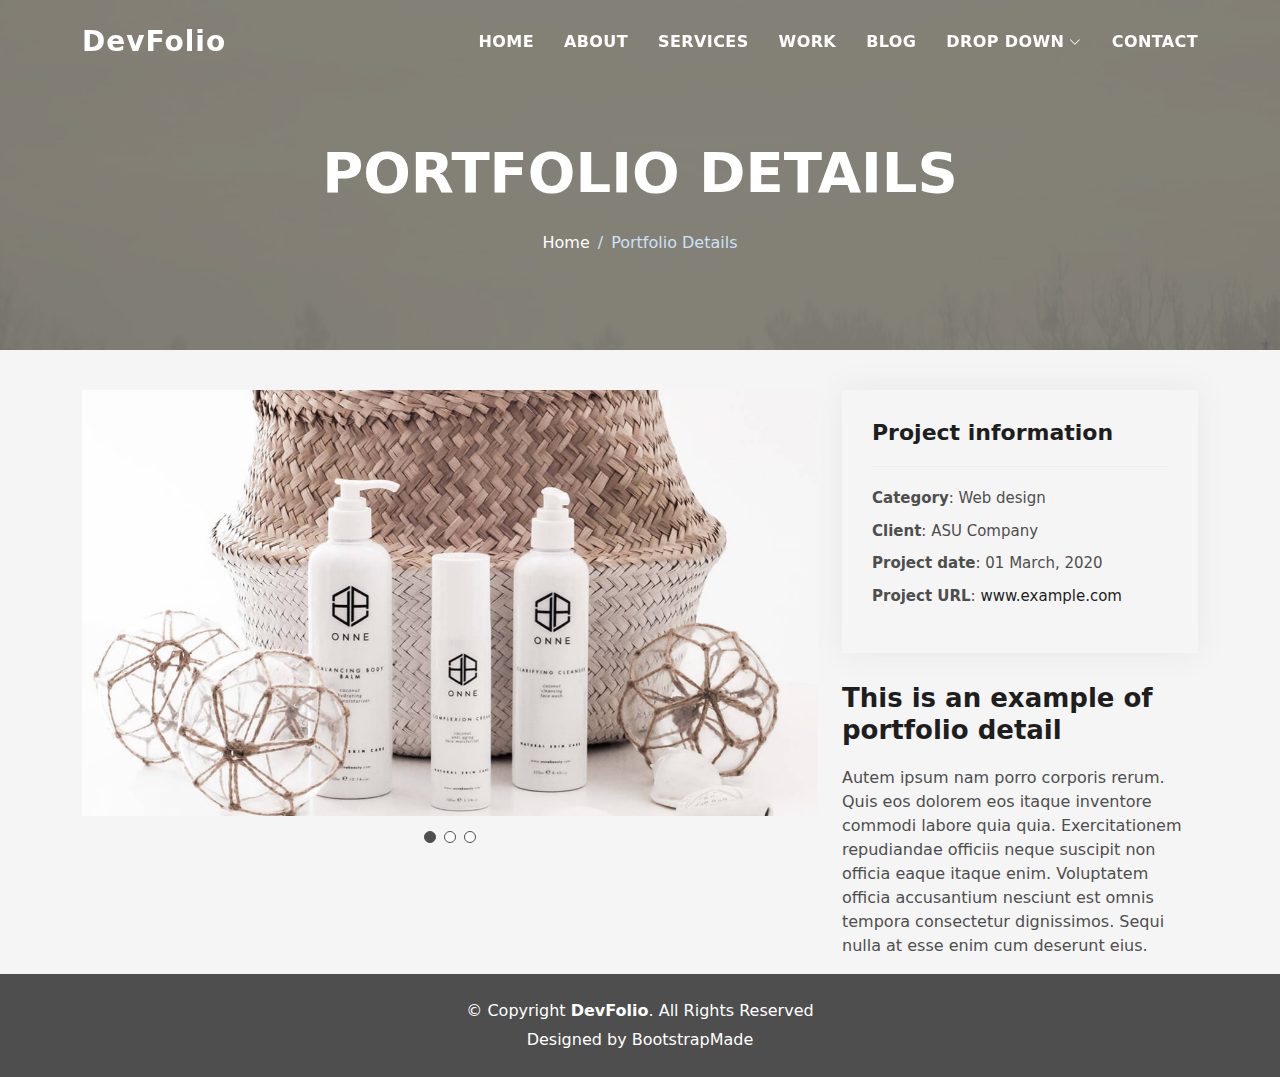
<file: portfolio-details.html>
<!DOCTYPE html>
<html lang="en">

<head>
  <meta charset="utf-8">
  <meta content="width=device-width, initial-scale=1.0" name="viewport">

  <title>DevFolio Bootstrap Portfolio Template - Portfolio Details</title>
  <meta content="" name="description">
  <meta content="" name="keywords">

  <!-- Favicons -->
  <link href="assets/img/favicon.png" rel="icon">
  <link href="assets/img/apple-touch-icon.png" rel="apple-touch-icon">

  <!-- Vendor CSS Files -->
  <link href="assets/vendor/bootstrap/css/bootstrap.min.css" rel="stylesheet">
  <link href="assets/vendor/bootstrap-icons/bootstrap-icons.css" rel="stylesheet">
  <link href="assets/vendor/glightbox/css/glightbox.min.css" rel="stylesheet">
  <link href="assets/vendor/swiper/swiper-bundle.min.css" rel="stylesheet">

  <!-- Template Main CSS File -->
  <link href="assets/css/style.css" rel="stylesheet">

  <!-- =======================================================
  * Template Name: DevFolio
  * Updated: Nov 17 2023 with Bootstrap v5.3.2
  * Template URL: https://bootstrapmade.com/devfolio-bootstrap-portfolio-html-template/
  * Author: BootstrapMade.com
  * License: https://bootstrapmade.com/license/
  ======================================================== -->
</head>

<body>

  <!-- ======= Header ======= -->
  <header id="header" class="fixed-top">
    <div class="container d-flex align-items-center justify-content-between">

      <h1 class="logo"><a href="index.html">DevFolio</a></h1>
      <!-- Uncomment below if you prefer to use an image logo -->
      <!-- <a href="index.html" class="logo"><img src="assets/img/logo.png" alt="" class="img-fluid"></a>-->

      <nav id="navbar" class="navbar">
        <ul>
          <li><a class="nav-link scrollto " href="#hero">Home</a></li>
          <li><a class="nav-link scrollto" href="#about">About</a></li>
          <li><a class="nav-link scrollto" href="#services">Services</a></li>
          <li><a class="nav-link scrollto " href="#work">Work</a></li>
          <li><a class="nav-link scrollto " href="#blog">Blog</a></li>
          <li class="dropdown"><a href="#"><span>Drop Down</span> <i class="bi bi-chevron-down"></i></a>
            <ul>
              <li><a href="#">Drop Down 1</a></li>
              <li class="dropdown"><a href="#"><span>Deep Drop Down</span> <i class="bi bi-chevron-right"></i></a>
                <ul>
                  <li><a href="#">Deep Drop Down 1</a></li>
                  <li><a href="#">Deep Drop Down 2</a></li>
                  <li><a href="#">Deep Drop Down 3</a></li>
                  <li><a href="#">Deep Drop Down 4</a></li>
                  <li><a href="#">Deep Drop Down 5</a></li>
                </ul>
              </li>
              <li><a href="#">Drop Down 2</a></li>
              <li><a href="#">Drop Down 3</a></li>
              <li><a href="#">Drop Down 4</a></li>
            </ul>
          </li>
          <li><a class="nav-link scrollto" href="#contact">Contact</a></li>
        </ul>
        <i class="bi bi-list mobile-nav-toggle"></i>
      </nav><!-- .navbar -->

    </div>
  </header><!-- End Header -->

  <div class="hero hero-single route bg-image" style="background-image: url(assets/img/overlay-bg.jpg)">
    <div class="overlay-mf"></div>
    <div class="hero-content display-table">
      <div class="table-cell">
        <div class="container">
          <h2 class="hero-title mb-4">Portfolio Details</h2>
          <ol class="breadcrumb d-flex justify-content-center">
            <li class="breadcrumb-item">
              <a href="#">Home</a>
            </li>
            <li class="breadcrumb-item active">Portfolio Details</li>
          </ol>
        </div>
      </div>
    </div>
  </div>

  <main id="main">

    <!-- ======= Portfolio Details Section ======= -->
    <section id="portfolio-details" class="portfolio-details">
      <div class="container">

        <div class="row gy-4">

          <div class="col-lg-8">
            <div class="portfolio-details-slider swiper">
              <div class="swiper-wrapper align-items-center">

                <div class="swiper-slide">
                  <img src="assets/img/portfolio-details-1.jpg" alt="">
                </div>

                <div class="swiper-slide">
                  <img src="assets/img/portfolio-details-2.jpg" alt="">
                </div>

                <div class="swiper-slide">
                  <img src="assets/img/portfolio-details-3.jpg" alt="">
                </div>

              </div>
              <div class="swiper-pagination"></div>
            </div>
          </div>

          <div class="col-lg-4">
            <div class="portfolio-info">
              <h3>Project information</h3>
              <ul>
                <li><strong>Category</strong>: Web design</li>
                <li><strong>Client</strong>: ASU Company</li>
                <li><strong>Project date</strong>: 01 March, 2020</li>
                <li><strong>Project URL</strong>: <a href="#">www.example.com</a></li>
              </ul>
            </div>
            <div class="portfolio-description">
              <h2>This is an example of portfolio detail</h2>
              <p>
                Autem ipsum nam porro corporis rerum. Quis eos dolorem eos itaque inventore commodi labore quia quia. Exercitationem repudiandae officiis neque suscipit non officia eaque itaque enim. Voluptatem officia accusantium nesciunt est omnis tempora consectetur dignissimos. Sequi nulla at esse enim cum deserunt eius.
              </p>
            </div>
          </div>

        </div>

      </div>
    </section><!-- End Portfolio Details Section -->

  </main><!-- End #main -->

  <!-- ======= Footer ======= -->
  <footer>
    <div class="container">
      <div class="row">
        <div class="col-sm-12">
          <div class="copyright-box">
            <p class="copyright">&copy; Copyright <strong>DevFolio</strong>. All Rights Reserved</p>
            <div class="credits">
              <!--
              All the links in the footer should remain intact.
              You can delete the links only if you purchased the pro version.
              Licensing information: https://bootstrapmade.com/license/
              Purchase the pro version with working PHP/AJAX contact form: https://bootstrapmade.com/buy/?theme=DevFolio
            -->
              Designed by <a href="https://bootstrapmade.com/">BootstrapMade</a>
            </div>
          </div>
        </div>
      </div>
    </div>
  </footer><!-- End  Footer -->

  <div id="preloader"></div>
  <a href="#" class="back-to-top d-flex align-items-center justify-content-center"><i class="bi bi-arrow-up-short"></i></a>

  <!-- Vendor JS Files -->
  <script src="assets/vendor/purecounter/purecounter_vanilla.js"></script>
  <script src="assets/vendor/bootstrap/js/bootstrap.bundle.min.js"></script>
  <script src="assets/vendor/glightbox/js/glightbox.min.js"></script>
  <script src="assets/vendor/swiper/swiper-bundle.min.js"></script>
  <script src="assets/vendor/typed.js/typed.umd.js"></script>
  <script src="assets/vendor/php-email-form/validate.js"></script>

  <!-- Template Main JS File -->
  <script src="assets/js/main.js"></script>

</body>

</html>
</file>
<file: assets/css/style.css>
/**
* Template Name: DevFolio
* Updated: Nov 17 2023 with Bootstrap v5.3.2
* Template URL: https://bootstrapmade.com/devfolio-bootstrap-portfolio-html-template/
* Author: BootstrapMade.com
* License: https://bootstrapmade.com/license/
*/

/*--------------------------------------------------------------
# General
--------------------------------------------------------------*/
body {
  background-color: #f5f5f5;
  color: #4e4e4e;
}

h1,
h2,
h3,
h4,
h5,
h6 {
  color: #1e1e1e;
}

a {
  color: #1e1e1e;
  text-decoration: none;
  transition: all 0.5s ease-in-out;
}

a:hover {
  color: #4e4e4e;
  text-decoration: none;
  transition: all 0.5s ease-in-out;
}

.p-r {
  position: relative;
}

.color-a {
  text-decoration: none;
  color: #4e4e4e;
}

.color-d {
  color: #f5f5f5;
}

.color-text-a {
  text-decoration: none;
  color: #4e4e4e;
}

.box-shadow,
.card-blog,
.work-box,
.service-box,
.paralax-mf {
  box-shadow: 0 13px 8px -10px rgba(0, 0, 0, 0.1);
}

.box-shadow-a,
.button:hover {
  text-decoration: none;
  box-shadow: 0 0 0 4px #cde1f8;
}

.display-5 {
  font-size: 2.5rem;
  font-weight: 300;
  line-height: 1.1;
}

.display-6 {
  font-size: 2rem;
  font-weight: 300;
  line-height: 1.1;
}

.avatar {
  width: 32px;
  height: 32px;
  margin-right: 4px;
  overflow: hidden;
}

.bg-image {
  background-repeat: no-repeat;
  background-attachment: fixed;
  background-size: cover;
  background-position: center center;
}

@media (max-width: 1024px) {
  .bg-image {
    background-attachment: scroll;
  }
}

.overlay-mf {
  background-color: #4e4e4e;
}

.overlay-mf {
  position: absolute;
  top: 0;
  left: 0px;
  padding: 0;
  height: 100%;
  width: 100%;
  opacity: 0.7;
}

.paralax-mf {
  position: relative;
  padding: 8rem 0;
}

.display-table {
  width: 100%;
  height: 100%;
  display: table;
}

.table-cell {
  display: table-cell;
  vertical-align: middle;
}

/*--/ Sections /--*/
.sect-4 {
  padding: 4rem 0;
}

.sect-pt4 {
  padding-top: 4rem;
}

.sect-mt4 {
  margin-top: 4rem;
}

/*--/ Title s /--*/
.title-s {
  font-weight: 600;
  color: #1e1e1e;
  font-size: 1.1rem;
}

/*--/ Title A /--*/
.title-box {
  margin-bottom: 4rem;
}

.title-a {
  text-decoration: none;
  font-size: 3rem;
  font-weight: bold;
  text-transform: uppercase;
}

.subtitle-a {
  text-decoration: none;
  color: #4e4e4e;
}

.line-mf {
  width: 40px;
  height: 5px;
  background-color: #4e4e4e;
  margin: 0 auto;
}

/*--/ Title Left /--*/
.title-box-2 {
  margin-bottom: 3rem;
}

.title-left {
  font-size: 2rem;
  position: relative;
}

.title-left:before {
  content: "";
  position: absolute;
  height: 3px;
  background-color: #4e4e4e;
  width: 100px;
  bottom: -12px;
}

/*------/ Box /------*/
.box-pl2 {
  padding-left: 2rem;
}

.box-shadow-full {
  padding: 3rem 1.25rem;
  position: relative;
  background-color: #fff;
  margin-bottom: 3rem;
  z-index: 2;
  box-shadow: 0 1px 1px 0 rgba(0, 0, 0, 0.06), 0 2px 5px 0 rgba(0, 0, 0, 0.2);
}

@media (min-width: 768px) {
  .box-shadow-full {
    padding: 3rem;
  }
}

/*------/ Socials /------*/
.socials {
  padding: 1.5rem 0;
}

.socials ul li {
  display: inline-block;
}

.socials .ico-circle {
  height: 40px;
  width: 40px;
  font-size: 1.2rem;
  border-radius: 50%;
  line-height: 1.6;
  margin: 0 15px 0 0;
  box-shadow: 0 0 0 3px #4e4e4e;
  transition: all 500ms ease;
}

.socials .ico-circle:hover {
  background-color: #4e4e4e;
  color: #fff;
  box-shadow: 0 0 0 3px #cde1f8;
  transition: all 500ms ease;
}

/*------/ Ul resect /------*/
.ul-resect,
.widget-tags ul,
.widget-sidebar .list-sidebar,
.box-comments .list-comments,
.blog-wrapper .post-meta ul,
.list-ico,
.socials ul {
  list-style: none;
  padding-left: 0;
  margin-bottom: 0;
}

.list-ico {
  line-height: 2;
}

.list-ico span {
  color: #4e4e4e;
  margin-right: 10px;
}

/*------/ Ico Circle /------*/
.ico-circle {
  height: 100px;
  width: 100px;
  font-size: 2rem;
  border-radius: 50%;
  line-height: 1.55;
  margin: 0 auto;
  text-align: center;
  box-shadow: 0 0 0 10px #4e4e4e;
  display: block;
}

/*------/ Owl Carousel /------*/
.owl-theme .owl-dots {
  text-align: center;
  margin-top: 18px;
}

.owl-theme .owl-dots .owl-dot {
  display: inline-block;
}

.owl-theme .owl-dots .owl-dot span {
  width: 18px;
  height: 7px;
  margin: 5px 5px;
  background: #cde1f8;
  border: 0px solid #cde1f8;
  display: block;
  transition: all 0.6s ease-in-out;
  cursor: pointer;
}

.owl-theme .owl-dots .owl-dot:hover span {
  background-color: #cde1f8;
}

.owl-theme .owl-dots .owl-dot.active span {
  background-color: #1B1B1B;
  width: 25px;
}

/*--/ Scrolltop s /--*/
.scrolltop-mf {
  position: relative;
  display: none;
}

.scrolltop-mf span {
  z-index: 999;
  position: fixed;
  width: 42px;
  height: 42px;
  background-color: #4e4e4e;
  opacity: 0.7;
  font-size: 1.6rem;
  line-height: 1.5;
  text-align: center;
  color: #fff;
  top: auto;
  left: auto;
  right: 30px;
  bottom: 50px;
  cursor: pointer;
  border-radius: 50%;
}

/*--------------------------------------------------------------
# Back to top button
--------------------------------------------------------------*/
.back-to-top {
  position: fixed;
  visibility: hidden;
  opacity: 0;
  right: 15px;
  bottom: 15px;
  z-index: 996;
  background: #4e4e4e;
  width: 40px;
  height: 40px;
  border-radius: 50px;
  transition: all 0.4s;
}

.back-to-top i {
  font-size: 28px;
  color: #fff;
  line-height: 0;
}

.back-to-top:hover {
  background: #298eff;
  color: #fff;
}

.back-to-top.active {
  visibility: visible;
  opacity: 1;
}

/*------/ Prelaoder /------*/
#preloader {
  position: fixed;
  top: 0;
  left: 0;
  right: 0;
  bottom: 0;
  z-index: 9999;
  overflow: hidden;
  background: #fff;
}

#preloader:before {
  content: "";
  position: fixed;
  top: calc(50% - 30px);
  left: calc(50% - 30px);
  border: 6px solid #f2f2f2;
  border-top: 6px solid #4e4e4e;
  border-radius: 50%;
  width: 60px;
  height: 60px;
  animation: animate-preloader 1s linear infinite;
}

@keyframes animate-preloader {
  0% {
    transform: rotate(0deg);
  }

  100% {
    transform: rotate(360deg);
  }
}

/*------/ Button /------*/
.button {
  display: inline-block;
  padding: 0.3rem 0.6rem;
  text-align: center;
  vertical-align: middle;
  -webkit-user-select: none;
  -moz-user-select: none;
  user-select: none;
  font-size: 1rem;
  border-radius: 0.3rem;
  border: 1px solid transparent;
  transition: all 500ms ease;
  cursor: pointer;
}

.button:focus {
  outline: 0;
}

.button:hover {
  background-color: #4e4e4e;
  color: #fff;
  transition: all 500ms ease;
}

.button-a {
  text-decoration: none;
  background-color: #4e4e4e;
  color: #fff;
  border-color: #cde1f8;
}

.button-big {
  padding: 0.9rem 2.3rem;
  font-size: 1.2rem;
}

.button-rouded {
  border-radius: 5rem;
}

.btn-lg {
  padding: 0.5rem 1rem;
  font-size: 1.25rem;
  line-height: 1.5;
  border-radius: 0.3rem;
}

/*--------------------------------------------------------------
# Header
--------------------------------------------------------------*/
#header {
  transition: all 0.5s;
  z-index: 997;
  padding: 20px 0;
}

#header .logo {
  font-size: 28px;
  margin: 0;
  padding: 0;
  font-weight: 600;
  letter-spacing: 1px;
}

#header .logo a {
  color: #fff;
}

#header .logo img {
  max-height: 40px;
}

#header.header-scrolled {
  background: rgba(0, 0, 0, 0.9);
  padding: 12px 0;
}

/*--------------------------------------------------------------
# Navigation Menu
--------------------------------------------------------------*/
/**
* Desktop Navigation 
*/
.navbar {
  padding: 0;
}

.navbar ul {
  margin: 0;
  padding: 0;
  display: flex;
  list-style: none;
  align-items: center;
}

.navbar li {
  position: relative;
}

.navbar>ul>li {
  white-space: nowrap;
  padding: 10px 0 10px 30px;
}

.navbar a,
.navbar a:focus {
  display: flex;
  align-items: center;
  justify-content: space-between;
  color: #fff;
  font-size: 16px;
  font-weight: 600;
  padding: 0;
  white-space: nowrap;
  transition: 0.3s;
  letter-spacing: 0.4px;
  position: relative;
  text-transform: uppercase;
}

.navbar a i,
.navbar a:focus i {
  font-size: 12px;
  line-height: 0;
  margin-left: 5px;
}

.navbar>ul>li>a:before {
  content: "";
  position: absolute;
  width: 100%;
  height: 2px;
  bottom: -6px;
  left: 0;
  width: 0;
  background-color: #fff;
  visibility: hidden;
  transition: all 0.3s ease-in-out 0s;
}

.navbar a:hover:before,
.navbar li:hover>a:before,
.navbar .active:before {
  visibility: visible;
  width: 80%;
}

.navbar a:hover,
.navbar .active,
.navbar .active:focus,
.navbar li:hover>a {
  color: #fff;
}

.navbar .dropdown ul {
  display: block;
  position: absolute;
  left: 30px;
  top: calc(100% + 30px);
  margin: 0;
  padding: 10px 0;
  z-index: 99;
  opacity: 0;
  visibility: hidden;
  background: #fff;
  box-shadow: 0px 0px 30px rgba(127, 137, 161, 0.25);
  transition: 0.3s;
}

.navbar .dropdown ul li {
  min-width: 200px;
}

.navbar .dropdown ul a {
  padding: 10px 20px;
  font-size: 14px;
  text-transform: none;
  color: #4e4e4e;
}

.navbar .dropdown ul a i {
  font-size: 12px;
}

.navbar .dropdown ul a:hover,
.navbar .dropdown ul .active:hover,
.navbar .dropdown ul li:hover>a {
  color: #4e4e4e;
}

.navbar .dropdown:hover>ul {
  opacity: 1;
  top: 100%;
  visibility: visible;
}

.navbar .dropdown .dropdown ul {
  top: 0;
  left: calc(100% - 30px);
  visibility: hidden;
}

.navbar .dropdown .dropdown:hover>ul {
  opacity: 1;
  top: 0;
  left: 100%;
  visibility: visible;
}

@media (max-width: 1366px) {
  .navbar .dropdown .dropdown ul {
    left: -90%;
  }

  .navbar .dropdown .dropdown:hover>ul {
    left: -100%;
  }
}

/**
* Mobile Navigation 
*/
.mobile-nav-toggle {
  color: #fff;
  font-size: 28px;
  cursor: pointer;
  display: none;
  line-height: 0;
  transition: 0.5s;
}

@media (max-width: 991px) {
  .mobile-nav-toggle {
    display: block;
  }

  .navbar ul {
    display: none;
  }
}

.navbar-mobile {
  position: fixed;
  overflow: hidden;
  top: 0;
  right: 0;
  left: 0;
  bottom: 0;
  background: rgba(78, 78, 78, 0.9);
  transition: 0.3s;
  z-index: 999;
}

.navbar-mobile .mobile-nav-toggle {
  position: absolute;
  top: 15px;
  right: 15px;
}

.navbar-mobile ul {
  display: block;
  position: absolute;
  top: 55px;
  right: 15px;
  bottom: 15px;
  left: 15px;
  padding: 10px 0;
  background-color: #fff;
  overflow-y: auto;
  transition: 0.3s;
}

.navbar-mobile>ul>li {
  padding: 0;
}

.navbar-mobile a:hover:before,
.navbar-mobile li:hover>a:before,
.navbar-mobile .active:before {
  visibility: hidden;
}

.navbar-mobile a,
.navbar-mobile a:focus {
  padding: 10px 20px;
  font-size: 15px;
  color: #4e4e4e;
}

.navbar-mobile a:hover,
.navbar-mobile .active,
.navbar-mobile li:hover>a {
  color: #4e4e4e;
}

.navbar-mobile .getstarted,
.navbar-mobile .getstarted:focus {
  margin: 15px;
}

.navbar-mobile .dropdown ul {
  position: static;
  display: none;
  margin: 10px 20px;
  padding: 10px 0;
  z-index: 99;
  opacity: 1;
  visibility: visible;
  background: #fff;
  box-shadow: 0px 0px 30px rgba(127, 137, 161, 0.25);
}

.navbar-mobile .dropdown ul li {
  min-width: 200px;
}

.navbar-mobile .dropdown ul a {
  padding: 10px 20px;
}

.navbar-mobile .dropdown ul a i {
  font-size: 12px;
}

.navbar-mobile .dropdown ul a:hover,
.navbar-mobile .dropdown ul .active:hover,
.navbar-mobile .dropdown ul li:hover>a {
  color: #4e4e4e;
}

.navbar-mobile .dropdown>.dropdown-active {
  display: block;
}

/*--------------------------------------------------------------
# Hero Section
--------------------------------------------------------------*/
.hero {
  height: 100vh;
  position: relative;
  color: #fff;
}

.hero .hero-content {
  text-align: center;
  position: absolute;
}

.hero .overlay-itro {
  background-color: rgba(0, 0, 0, 0.6);
  position: absolute;
  top: 0;
  left: 0px;
  padding: 0;
  height: 100%;
  width: 100%;
  opacity: 0.9;
}

.hero .hero-title {
  color: #fff;
  font-weight: 600;
  font-size: 3rem;
}

@media (min-width: 768px) {
  .hero .hero-title {
    font-size: 4.5rem;
  }
}

.hero .hero-subtitle {
  font-size: 1.5rem;
  font-weight: 600;
}

@media (min-width: 768px) {
  .hero .hero-subtitle {
    font-size: 2.5rem;
  }
}

.hero .text-slider-items {
  display: none;
}

.hero-single {
  height: 350px;
}

.hero-single .hero-content {
  margin-top: 30px;
}

.hero-single .hero-title {
  text-transform: uppercase;
  font-size: 3rem;
}

@media (min-width: 768px) {
  .hero-single .hero-title {
    font-size: 3.5rem;
  }
}

.hero-single .breadcrumb {
  background-color: transparent;
  color: #4e4e4e;
}

.hero-single .breadcrumb .breadcrumb-item:before {
  color: #cde1f8;
}

.hero-single .breadcrumb .breadcrumb-item.active {
  color: #cde1f8;
}

.hero-single .breadcrumb a {
  color: #fff;
}

/*--------------------------------------------------------------
# About
--------------------------------------------------------------*/
.about-mf .box-shadow-full {
  padding-top: 4rem;
  padding-bottom: 4rem;
}

.about-mf .about-img {
  margin-bottom: 2rem;
}

.about-mf .about-img img {
  margin-left: 10px;
}

@media (min-width: 767px) {
  .about-mf .box-pl2 {
    margin-top: 3rem;
    padding-left: 0rem;
  }
}

.skill-mf span {
  color: #4e4e4e;
}

.skill-mf .progress {
  background-color: #cde1f8;
  margin: 0.5rem 0 1.2rem 0;
  border-radius: 0;
  height: 0.7rem;
}

.skill-mf .progress .progress-bar {
  height: 0.7rem;
  background-color: #4e4e4e;
}

/*--------------------------------------------------------------
# Services
--------------------------------------------------------------*/
.service-box {
  background-color: #fff;
  padding: 2.5rem 1.3rem;
  border-radius: 1rem;
  margin-bottom: 3rem;
  text-align: center;
}

.service-box:hover .ico-circle {
  transition: all 500ms ease;
  color: #fff;
  background-color: #4e4e4e;
  box-shadow: 0 0 0 10px #cde1f8;
}

.service-box .service-ico {
  margin-bottom: 1rem;
  color: #1e1e1e;
}

.service-box .ico-circle {
  transition: all 500ms ease;
  display: inline-flex;
  align-items: center;
  justify-content: center;
}

.service-box .ico-circle i {
  line-height: 0;
  font-size: 40px;
}

.service-box .s-title {
  font-size: 1.4rem;
  text-transform: uppercase;
  text-align: center;
  padding: 0.4rem 0;
}

.service-box .s-description {
  color: #4e4e4e;
}

/*--------------------------------------------------------------
# Counter
--------------------------------------------------------------*/
.counter-box {
  color: #fff;
  text-align: center;
}

@media (min-width: 577px) {
  .counter-box {
    margin-bottom: 1.8rem;
  }
}

.counter-ico {
  margin-bottom: 1rem;
}

.counter-ico .ico-circle {
  height: 60px;
  width: 60px;
  line-height: 1.5;
  box-shadow: 0 0 0 10px #cde1f8;
}

.counter-num .counter {
  font-size: 2rem;
  margin-bottom: 0;
}

/*--------------------------------------------------------------
# Portfolio
--------------------------------------------------------------*/
.work-box {
  margin-bottom: 3rem;
  -webkit-backface-visibility: hidden;
  backface-visibility: hidden;
  background-color: #fff;
}

.work-box:hover img {
  transform: scale(1.3);
}

.work-img {
  display: block;
  overflow: hidden;
}

.work-img img {
  transition: all 1s;
}

.work-content {
  padding: 2rem 3% 1rem 4%;
}

.work-content .w-more {
  color: #4e4e4e;
  font-size: 0.8rem;
}

.work-content .w-more .w-ctegory {
  color: #4e4e4e;
}

.work-content .w-like {
  font-size: 2.5rem;
  color: #4e4e4e;
  float: right;
}

.work-content .w-like a {
  color: #4e4e4e;
}

.work-content .w-like .num-like {
  font-size: 0.7rem;
}

.w-title {
  font-size: 1.2rem;
}

/*--------------------------------------------------------------
# Portfolio Details
--------------------------------------------------------------*/
.portfolio-details {
  padding-top: 40px;
}

.portfolio-details .portfolio-details-slider img {
  width: 100%;
}

.portfolio-details .portfolio-details-slider .swiper-pagination {
  margin-top: 20px;
  position: relative;
}

.portfolio-details .portfolio-details-slider .swiper-pagination .swiper-pagination-bullet {
  width: 12px;
  height: 12px;
  background-color: #fff;
  opacity: 1;
  border: 1px solid #4e4e4e;
}

.portfolio-details .portfolio-details-slider .swiper-pagination .swiper-pagination-bullet-active {
  background-color: #4e4e4e;
}

.portfolio-details .portfolio-info {
  padding: 30px;
  box-shadow: 0px 0 30px rgba(78, 78, 78, 0.08);
}

.portfolio-details .portfolio-info h3 {
  font-size: 22px;
  font-weight: 700;
  margin-bottom: 20px;
  padding-bottom: 20px;
  border-bottom: 1px solid #eee;
}

.portfolio-details .portfolio-info ul {
  list-style: none;
  padding: 0;
  font-size: 15px;
}

.portfolio-details .portfolio-info ul li+li {
  margin-top: 10px;
}

.portfolio-details .portfolio-description {
  padding-top: 30px;
}

.portfolio-details .portfolio-description h2 {
  font-size: 26px;
  font-weight: 700;
  margin-bottom: 20px;
}

.portfolio-details .portfolio-description p {
  padding: 0;
}

/*--------------------------------------------------------------
# Testimonials
--------------------------------------------------------------*/
.testimonial-box {
  color: #fff;
  text-align: center;
}

.testimonial-box .author-test {
  margin-top: 1rem;
}

.testimonial-box .author-test img {
  margin: 0 auto;
}

.testimonial-box .author {
  color: #fff;
  text-transform: uppercase;
  font-weight: 600;
  margin: 1rem 0;
  display: block;
  font-size: 1.4rem;
}

.testimonial-box .comit {
  font-size: 2rem;
  color: #4e4e4e;
  background-color: #fff;
  width: 52px;
  height: 52px;
  display: block;
  margin: 0 auto;
  border-radius: 50%;
  line-height: 1.6;
}

@media (min-width: 768px) {
  .testimonial-box .description {
    padding: 0 5rem;
  }
}

@media (min-width: 992px) {
  .testimonial-box .description {
    padding: 0 8rem;
  }
}

@media (min-width: 1200px) {
  .testimonial-box .description {
    padding: 0 13rem;
  }
}

.swiper-pagination {
  margin-top: 20px;
  position: relative;
}

.swiper-pagination .swiper-pagination-bullet {
  width: 12px;
  height: 12px;
  background-color: rgba(255, 255, 255, 0.4);
  opacity: 1;
}

.swiper-pagination .swiper-pagination-bullet-active {
  background-color: #fff;
}

/*--------------------------------------------------------------
# Contact
--------------------------------------------------------------*/
.footer-paralax {
  padding: 4rem 0 0 0;
}

.contact-mf {
  margin-top: 4rem;
}

@media (min-width: 767px) {
  .contact-mf .box-pl2 {
    margin-top: 3rem;
    padding-left: 0rem;
  }
}

.php-email-form .error-message {
  display: none;
  color: #fff;
  background: #ed3c0d;
  text-align: center;
  padding: 15px;
  font-weight: 600;
}

.php-email-form .sent-message {
  display: none;
  color: #fff;
  background: #18d26e;
  text-align: center;
  padding: 15px;
  font-weight: 600;
}

.php-email-form .loading {
  display: none;
  background: #fff;
  text-align: center;
  padding: 15px;
}

.php-email-form .loading:before {
  content: "";
  display: inline-block;
  border-radius: 50%;
  width: 24px;
  height: 24px;
  margin: 0 10px -6px 0;
  border: 3px solid #18d26e;
  border-top-color: #eee;
  animation: animate-loading 1s linear infinite;
}

.php-email-form input,
.php-email-form textarea {
  border-radius: 0;
  box-shadow: none;
  font-size: 14px;
}

.php-email-form input:focus,
.php-email-form textarea:focus {
  border-color: #4e4e4e;
}

.php-email-form input {
  padding: 10px 15px;
}

.php-email-form textarea {
  padding: 12px 15px;
  margin-bottom: 0;
}

.php-email-form button[type=submit] {
  background: #4e4e4e;
  border: 0;
  padding: 10px 24px;
  color: #fff;
  transition: 0.4s;
}

.php-email-form button[type=submit]:hover {
  background: #3393ff;
}

@keyframes animate-loading {
  0% {
    transform: rotate(0deg);
  }

  100% {
    transform: rotate(360deg);
  }
}

/*--------------------------------------------------------------
# Blog
--------------------------------------------------------------*/
@media (min-width: 767px) {
  .card-blog {
    margin-bottom: 3rem;
  }
}

.card-blog .card-body {
  position: relative;
}

.card-blog .card-category-box {
  position: absolute;
  text-align: center;
  top: -16px;
  left: 15px;
  right: 15px;
  line-height: 25px;
  overflow: hidden;
}

.card-blog .card-category {
  display: inline-block;
  color: #fff;
  padding: 0 15px 5px;
  overflow: hidden;
  background-color: #4e4e4e;
  border-radius: 4px;
}

.card-blog .card-category .category {
  color: #fff;
  display: inline-block;
  text-transform: uppercase;
  font-size: 0.7rem;
  letter-spacing: 0.1px;
  margin-bottom: 0;
}

.card-blog .card-title {
  font-size: 1.3rem;
  margin-top: 0.6rem;
}

.card-blog .card-description {
  color: #4e4e4e;
}

.card-blog .post-author {
  display: inline-block;
}

.card-blog .post-date {
  color: #4e4e4e;
  display: inline-block;
  float: right;
}

/*--------------------------------------------------------------
# Blog Single
--------------------------------------------------------------*/
.post-box,
.form-comments,
.box-comments,
.widget-sidebar {
  padding: 2rem;
  background-color: #fff;
  margin-bottom: 3rem;
}

@media (min-width: 768px) {

  .post-box,
  .form-comments,
  .box-comments,
  .widget-sidebar {
    padding: 3rem;
  }
}

.blog-wrapper .article-title {
  font-size: 1.5rem;
}

@media (min-width: 768px) {
  .blog-wrapper .article-title {
    font-size: 1.9rem;
  }
}

.blog-wrapper .post-meta {
  margin: 1rem 0;
}

.blog-wrapper .post-meta ul {
  border-left: 4px solid #4e4e4e;
  margin-top: 1rem;
}

.blog-wrapper .post-meta ul li {
  display: inline-block;
  margin-left: 15px;
}

.blog-wrapper .post-meta ul a {
  color: #4e4e4e;
}

.blog-wrapper .post-meta ul span {
  color: #1e1e1e;
}

.blog-wrapper .blockquote {
  border-left: 4px solid #4e4e4e;
  padding: 18px;
  font-style: italic;
}

/*------/ Comments /------*/
.box-comments .list-comments li {
  padding-bottom: 40px;
}

.box-comments .list-comments .comment-avatar {
  display: table-cell;
  vertical-align: top;
}

.box-comments .list-comments .comment-avatar img {
  width: 80px;
  height: 80px;
}

.box-comments .list-comments .comment-author {
  font-size: 1.3rem;
}

@media (min-width: 768px) {
  .box-comments .list-comments .comment-author {
    font-size: 1.5rem;
  }
}

.box-comments .list-comments .comment-details {
  display: table-cell;
  vertical-align: top;
  padding-left: 25px;
}

.box-comments .list-comments a {
  color: #4e4e4e;
}

.box-comments .list-comments span {
  color: #1e1e1e;
  font-style: italic;
}

.box-comments .comment-children {
  margin-left: 40px;
}

/*------/ Sidebar /------*/
.widget-sidebar .sidebar-title {
  font-size: 1.6rem;
  font-weight: 600;
  border-left: 5px solid #4e4e4e;
  padding-left: 15px;
  text-transform: uppercase;
  margin-bottom: 1.5rem;
}

.widget-sidebar .list-sidebar li {
  position: relative;
  padding: 6px 0 6px 24px;
}

.widget-sidebar .list-sidebar li:before {
  position: absolute;
  content: "";
  width: 10px;
  height: 1px;
  left: 0;
  background-color: #4e4e4e;
  top: 20px;
}

.sidebar-search input {
  background-color: #fff;
  border-radius: 0;
  transition: all 0.5s ease-in-out;
}

.sidebar-search .btn-search {
  background-color: #4e4e4e;
  border-color: #4e4e4e;
  border-radius: 0;
  padding-left: 20px;
  padding-right: 20px;
}

.widget-tags ul li {
  display: inline-block;
  background-color: #4e4e4e;
  padding: 0.2rem 0.6rem;
  margin-bottom: 0.5rem;
  border-radius: 15px;
}

.widget-tags ul li a {
  color: #fff;
}

/*--------------------------------------------------------------
# Footer
--------------------------------------------------------------*/
footer {
  text-align: center;
  color: #fff;
  padding: 25px 0;
  background: #4e4e4e;
}

footer .copyright {
  margin-bottom: 0.3rem;
}

footer .credits {
  margin-bottom: 0;
}

footer .credits a {
  color: #fff;
}

.animated-background {
  animation-duration: 1s;
  animation-fill-mode: forwards;
  animation-iteration-count: infinite;
  animation-name: placeHolderShimmer;
  animation-timing-function: linear;
  background: #f6f7f8;
  background: linear-gradient(to right, #eeeeee 8%, #dddddd 18%, #eeeeee 33%);
  background-size: 800px 104px;
  position: relative;
}

@keyframes placeHolderShimmer {
  0% {
    background-position: -468px 0
  }
  100% {
    background-position: 468px 0
  }
}
</file>
